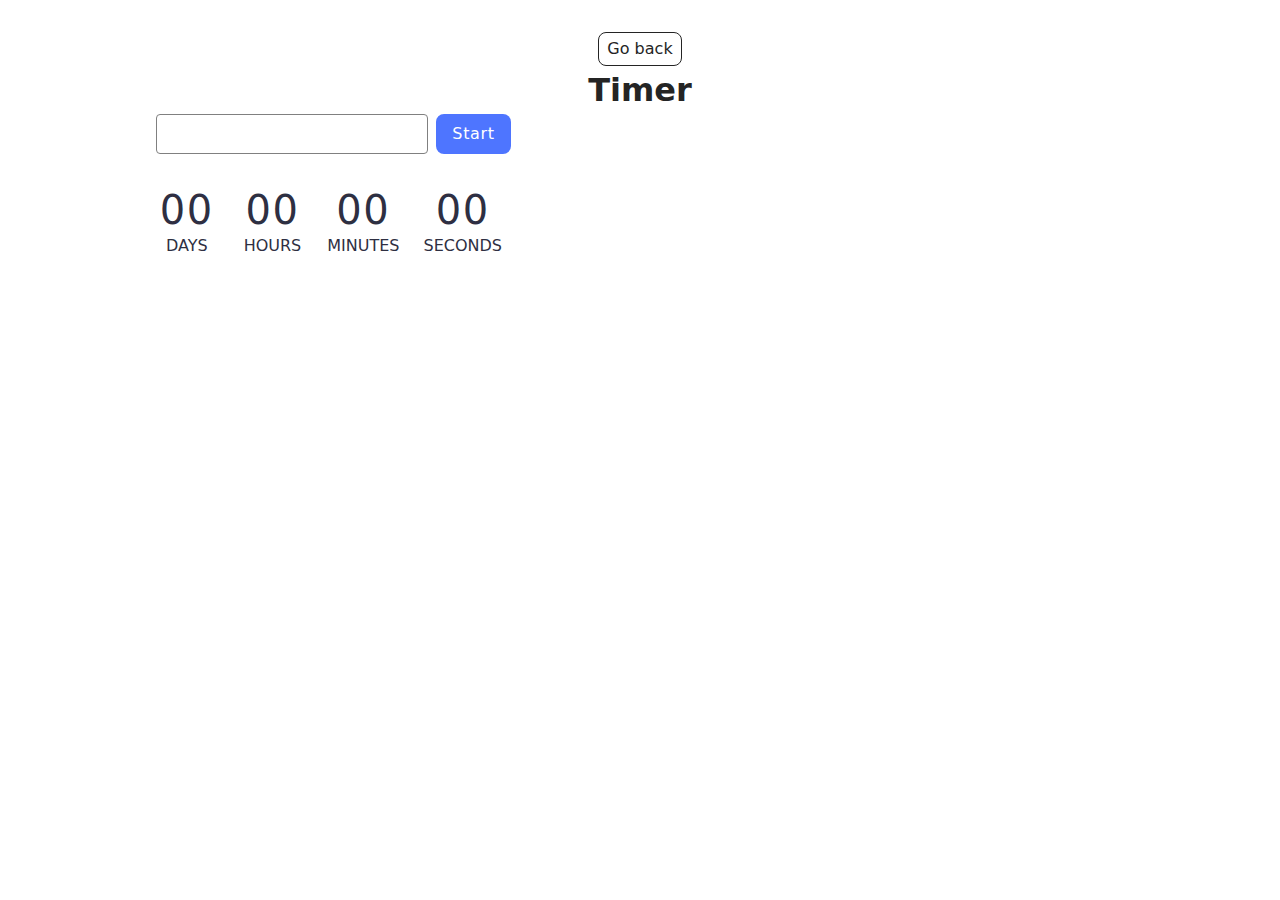
<file: src/1-timer.html>
<!DOCTYPE html>
<html lang="en">
  <head>
    <meta charset="UTF-8" />
    <meta http-equiv="X-UA-Compatible" content="IE=edge" />
    <meta name="viewport" content="width=device-width, initial-scale=1.0" />
    <title>Page 2</title>
    <link rel="stylesheet" href="./css/styles.css" />
  </head>
  <body>
    <main>
      <div class="container">
        <a class="back-link" href="./index.html">Go back</a>
        <h1 class="main-title">
          Timer
        </h1>
      </div>
      <form class="timer-start">
        <input class="input" type="text" id="datetime-picker" />
        <button class="btn-start" type="button" data-start>Start</button>
      </form>
      <div class="timer">
        <div class="field">
          <span class="value" data-days>00</span>
          <span class="label">Days</span>
        </div>
        <div class="field">
          <span class="value" data-hours>00</span>
          <span class="label">Hours</span>
        </div>
        <div class="field">
          <span class="value" data-minutes>00</span>
          <span class="label">Minutes</span>
        </div>
        <div class="field">
          <span class="value" data-seconds>00</span>
          <span class="label">Seconds</span>
        </div>
      </div>

    </main>
<script type="module" src="./js/1-timer.js"></script>
  </body>
</html>
</file>
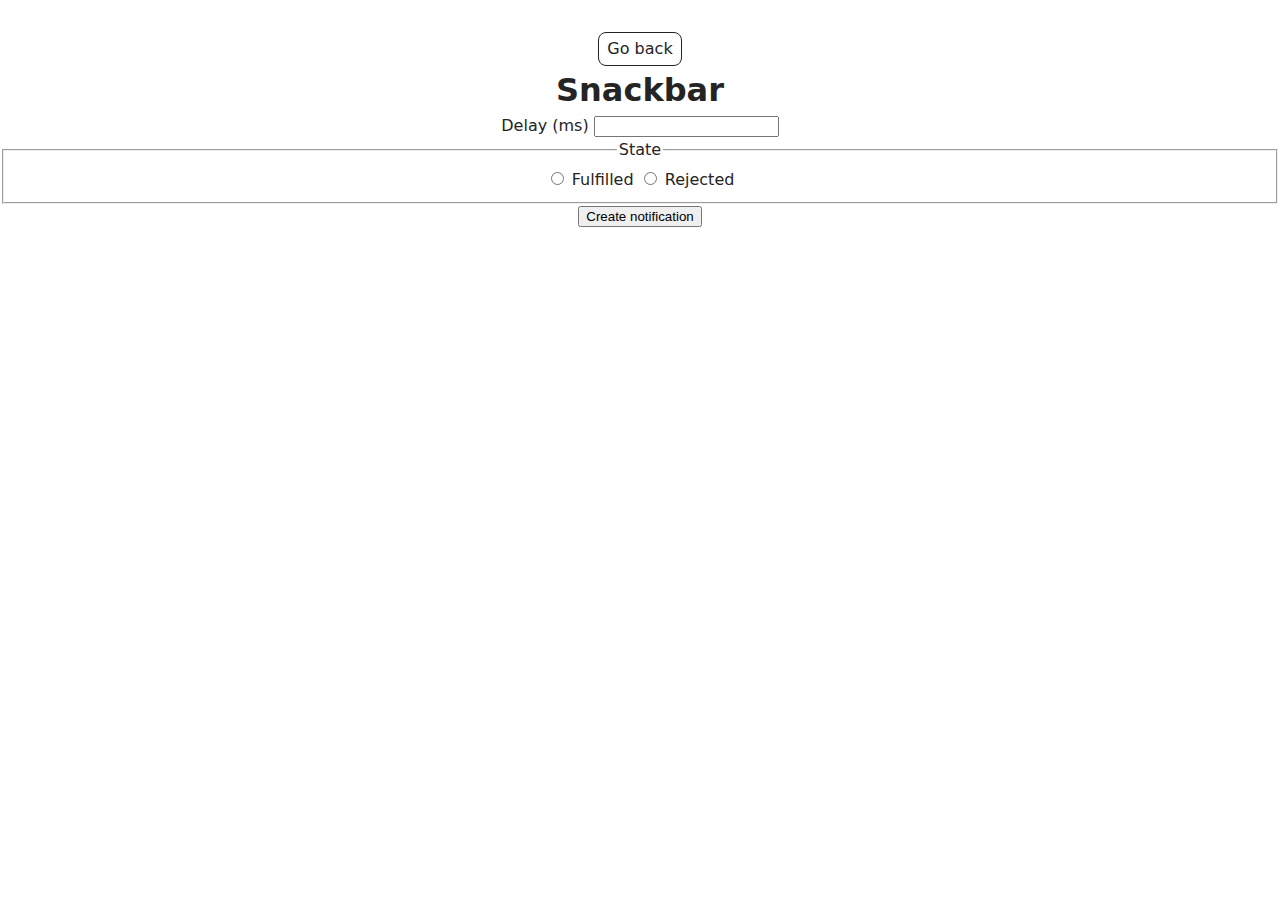
<file: src/2-snackbar.html>
<!DOCTYPE html>
<html lang="en">
  <head>
    <meta charset="UTF-8" />
    <meta http-equiv="X-UA-Compatible" content="IE=edge" />
    <meta name="viewport" content="width=device-width, initial-scale=1.0" />
    <title>Page 3</title>
    <link rel="stylesheet" href="./css/styles.css" />
  </head>
  <body>
    <main>
      <div class="container">
        <a class="back-link" href="./index.html">Go back</a>
        <h1 class="main-title">
          Snackbar
        </h1>
      </div>
      <form class="form">
        <label>
          Delay (ms)
          <input type="number" name="delay" required />
        </label>
      
        <fieldset>
          <legend>State</legend>
          <label>
            <input type="radio" name="state" value="fulfilled" required />
            Fulfilled
          </label>
          <label>
            <input type="radio" name="state" value="rejected" required />
            Rejected
          </label>
        </fieldset>
      
        <button type="submit">Create notification</button>
      </form>

    </main>
<script type="module" src="./js/2-snackbar.js"></script>
  </body>
</html>
</file>
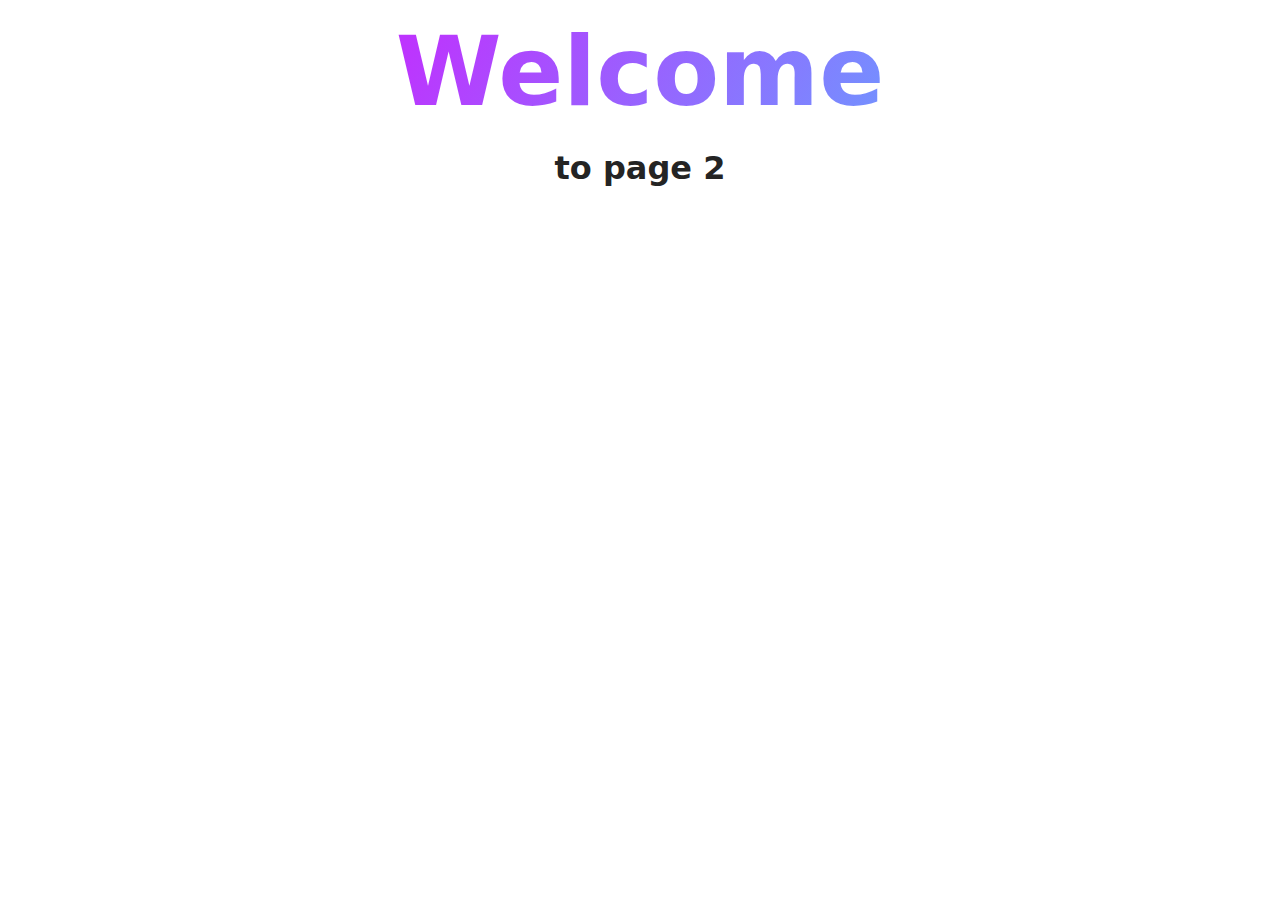
<file: src/page-2.html>
<!DOCTYPE html>
<html lang="en">
  <head>
    <meta charset="UTF-8" />
    <meta http-equiv="X-UA-Compatible" content="IE=edge" />
    <meta name="viewport" content="width=device-width, initial-scale=1.0" />
    <title>Page 2</title>
    <link rel="stylesheet" href="./css/styles.css" />
  </head>
  <body>
    <load
      src="./partials/header.html"
      icon-path="./img/sprite.svg#logo"
      highlight-act="active"
    />

    <main>
      <div class="container">
        <h1 class="main-title">
          <span class="main-title-gradient">Welcome</span> to page 2
        </h1>
        <load src="./partials/back-link.html" />
      </div>
    </main>

    <load src="./partials/footer.html" />
  </body>
</html>
</file>
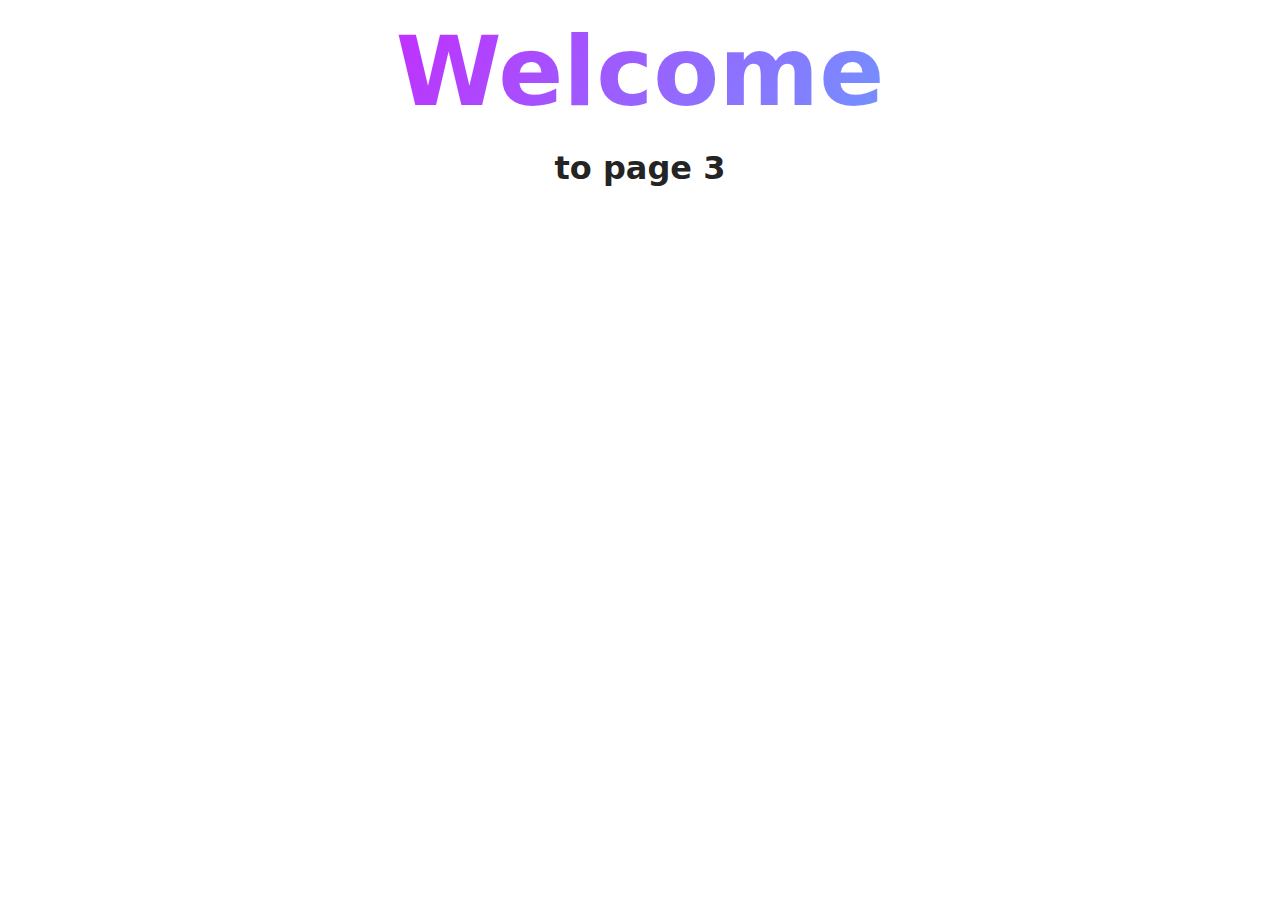
<file: src/page-3.html>
<!DOCTYPE html>
<html lang="en">
  <head>
    <meta charset="UTF-8" />
    <meta http-equiv="X-UA-Compatible" content="IE=edge" />
    <meta name="viewport" content="width=device-width, initial-scale=1.0" />
    <title>Page 3</title>
    <link rel="stylesheet" href="./css/styles.css" />
  </head>
  <body>
    <load
      src="./partials/header.html"
      icon-path="./img/sprite.svg#logo"
      highlight-curr="active"
    />

    <main>
      <div class="container">
        <h1 class="main-title">
          <span class="main-title-gradient">Welcome</span> to page 3
        </h1>
        <load src="./partials/back-link.html" />
      </div>
    </main>

    <load src="./partials/footer.html" />
  </body>
</html>
</file>
<file: src/css/styles.css>
/**
  |============================
  | include css partials with
  | default @import url()
  |============================
*/
/* Common styles */
@import url('./reset.css');
@import url('./base.css');
@import url('./container.css');
@import url('./animations.css');

/* Sections style */
@import url('./header.css');
@import url('./vite-promo.css');
@import url('./badges.css');
@import url('./back-link.css');
@import url('./footer.css');
</file>
